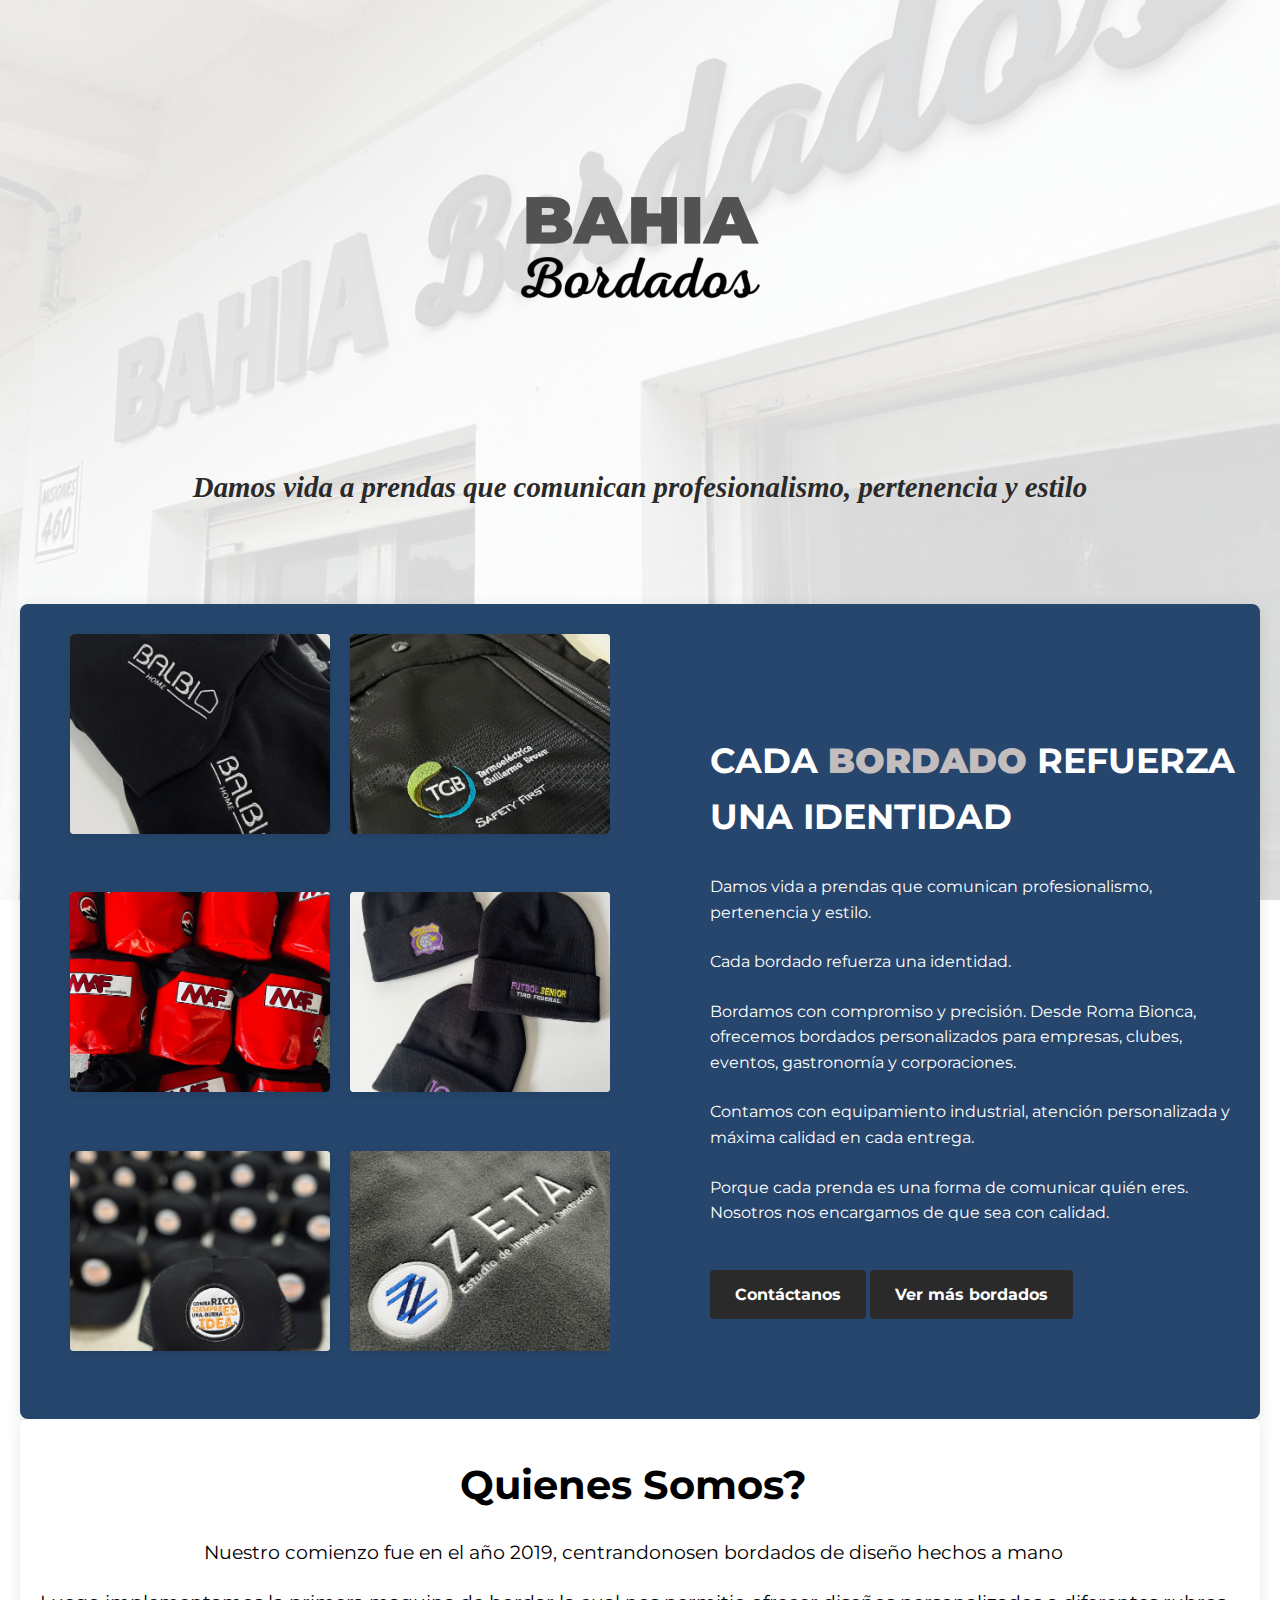
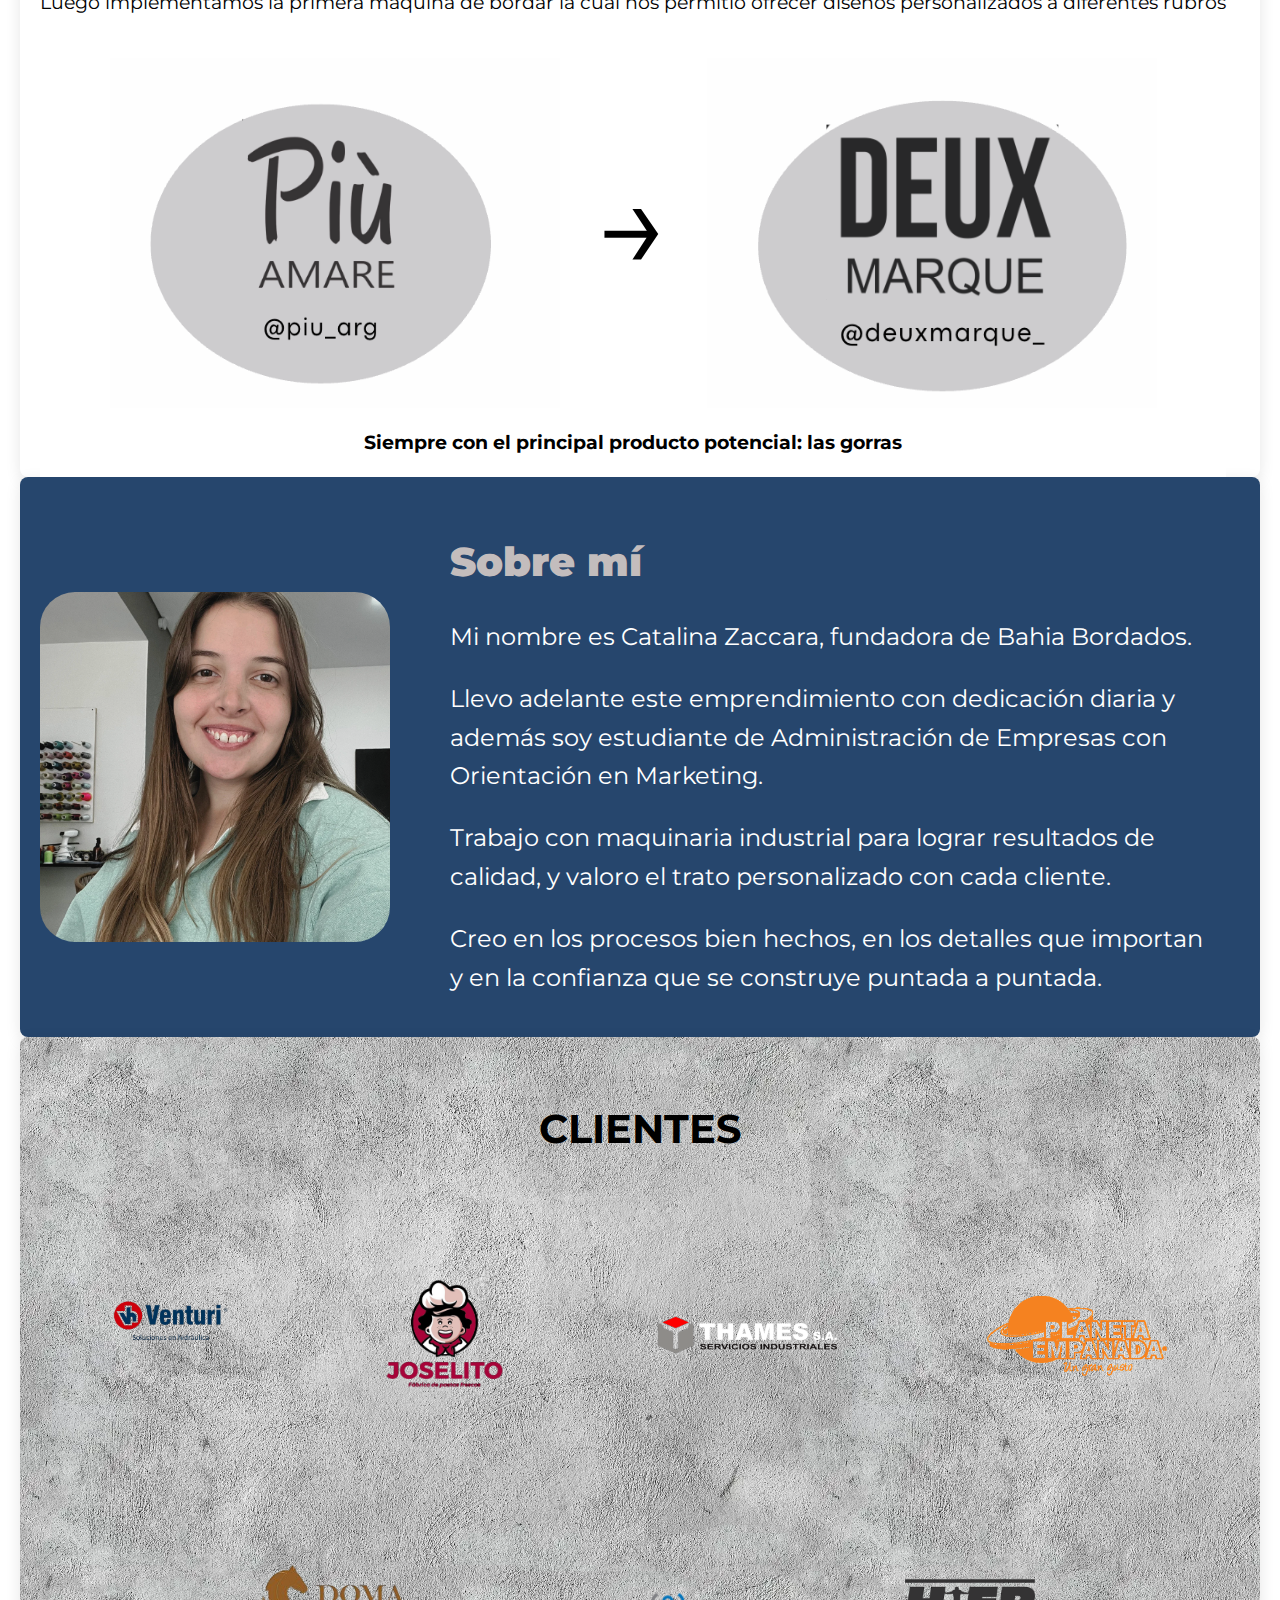
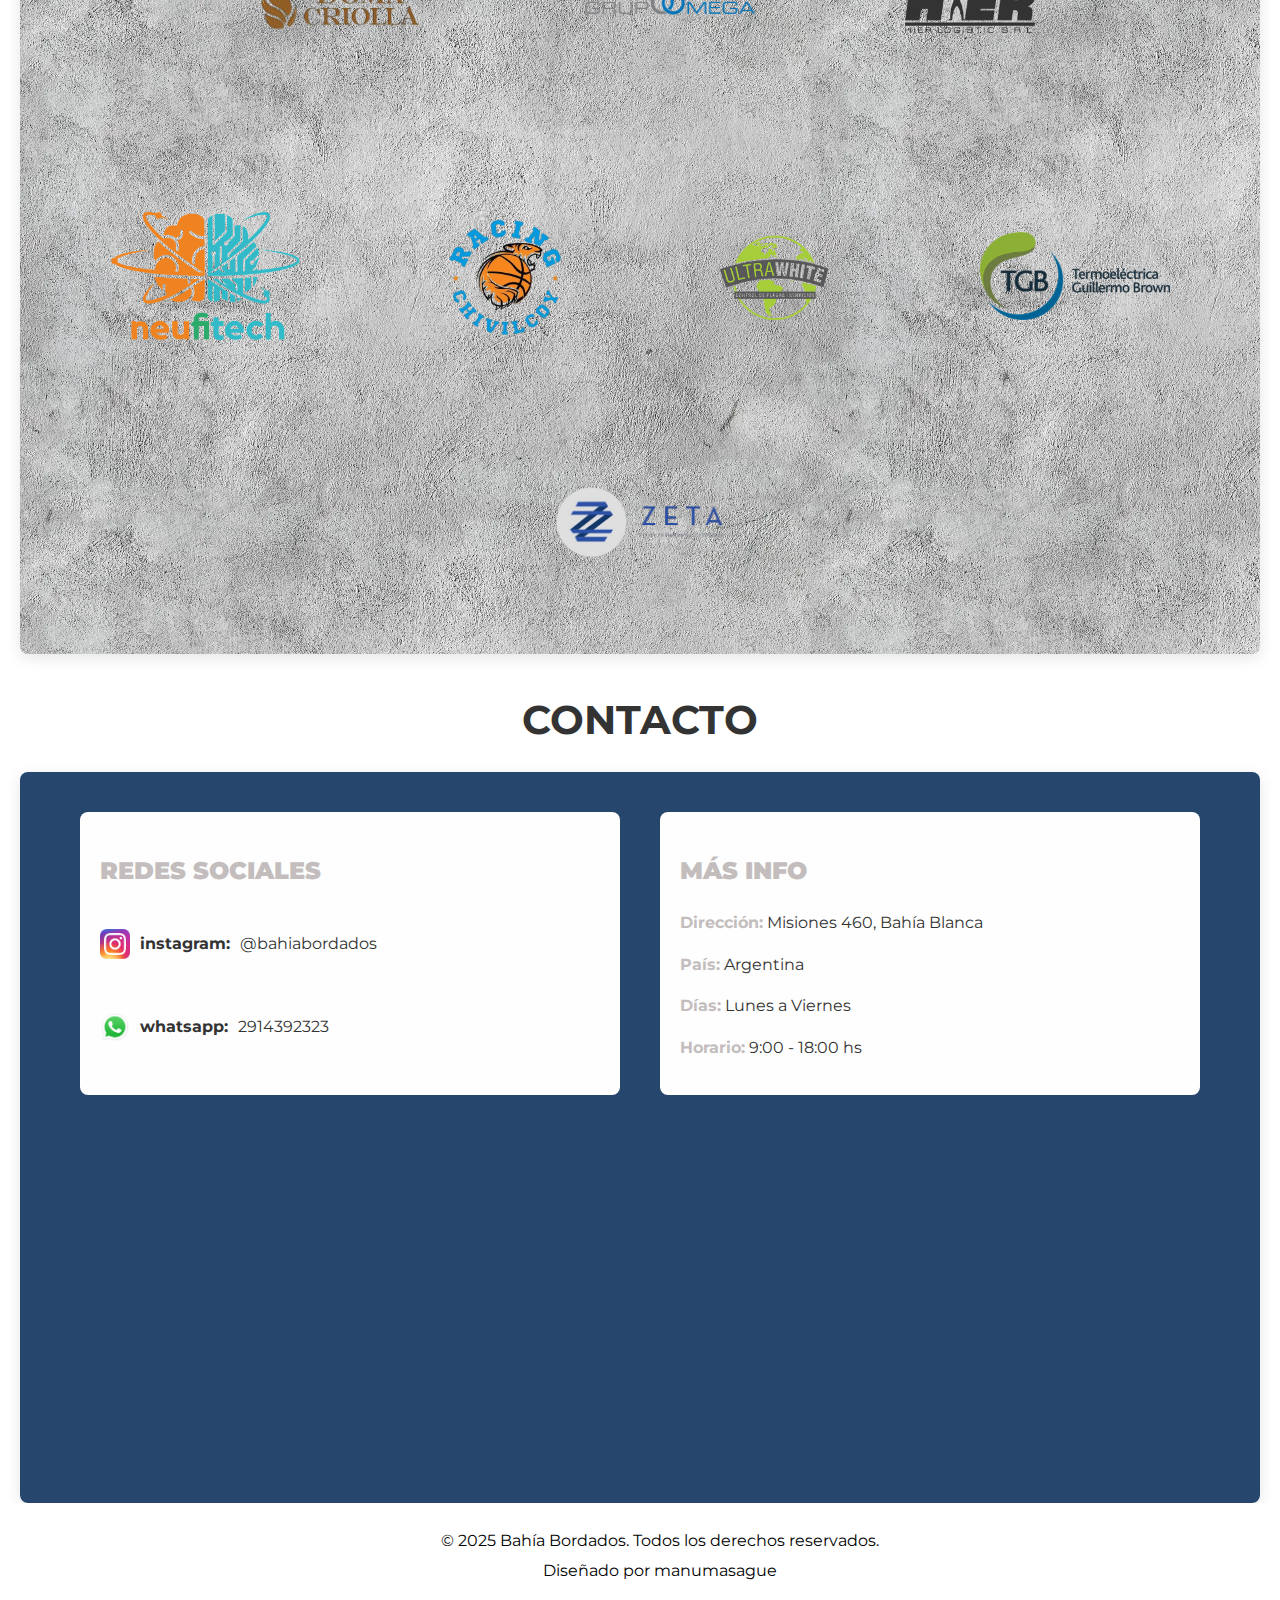
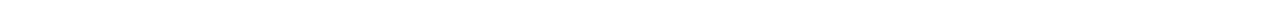
<file: index.html>
<!DOCTYPE html>
<html lang="es">
<head>
    <meta charset="UTF-8">
    <meta name="viewport" content="width=device-width, initial-scale=1.0">
    <title>Bahía Bordados</title>
    <link href="https://fonts.googleapis.com/css2?family=Playfair+Display:wght@700&family=Montserrat:wght@400;700&display=swap" rel="stylesheet">
    <link rel="preconnect" href="https://fonts.googleapis.com">
<link rel="preconnect" href="https://fonts.gstatic.com" crossorigin>
<link href="https://fonts.googleapis.com/css2?family=DM+Serif+Display:ital@0;1&display=swap" rel="stylesheet">
    <link rel="shortcut icon" href="assets/BORDADOS1.jpg" type="image/x-icon">
    <link rel="stylesheet" href="styles.css">
</head>
<body>
    <header class="header">
        <div class="logo">
            <img src="assets/BORDADOS2.png" alt="logo de Bahía Bordados">
            <h1>Damos vida a prendas que comunican profesionalismo, pertenencia y estilo</h1>
        </div>
    </header>

    <div class="container">
        <div class="images-container">
            <div>
                <div class="image-box">
                    <img src="assets/balbi.jpeg" alt="Ejemplo de bordado 1">
                </div>
                <div class="image-caption"></div>
            </div>
            <div>
                <div class="image-box">
                    <img src="assets/tcg.jpeg" alt="Ejemplo de bordado 2">
                </div>
                <div class="image-caption"></div>
            </div>
            <div>
                <div class="image-box">
                    <img src="assets/tfa.jpeg" alt="Ejemplo de bordado 3">
                </div>
                <div class="image-caption"></div>
            </div>
            <div>
                <div class="image-box">
                    <img src="assets/tiro.jpeg" alt="Ejemplo de bordado 4">
                </div>
                <div class="image-caption"></div>
            </div>
            <div>
                <div class="image-box">
                    <img src="assets/planeta.jpeg" alt="Ejemplo de bordado 5">
                </div>
                <div class="image-caption"></div>
            </div>
            <div>
                <div class="image-box">
                    <img src="assets/zeta.jpeg" alt="Ejemplo de bordado 6">
                </div>
                <div class="image-caption"></div>
            </div>
        </div>


        <div class="text-content">
            <h2>CADA <strong>BORDADO</strong> REFUERZA UNA IDENTIDAD</h2>
            <p>Damos vida a prendas que comunican profesionalismo, pertenencia y estilo.</p>
            <p>Cada bordado refuerza una identidad.</p>
            <p>Bordamos con compromiso y precisión. Desde Roma Bionca, ofrecemos bordados personalizados para empresas, clubes, eventos, gastronomía y corporaciones.</p>
            <p>Contamos con equipamiento industrial, atención personalizada y máxima calidad en cada entrega.</p>
            <p>Porque cada prenda es una forma de comunicar quién eres. Nosotros nos encargamos de que sea con calidad.</p>
            <a href= "#final" class="contact-btn">Contáctanos</a>
            <a href="pages/bordados.html" class="contact-btn">Ver más bordados</a>
        </div>
    </div>

    <div class="container-quienesomos">
        <div class="quienesomos-section">
    <h2>Quienes Somos?</h2>
    <p>Nuestro comienzo fue en el año 2019, centrandonosen bordados de diseño hechos a mano</p>
    <p>Luego implementamos la primera maquina de bordar la cual nos permitio ofrecer diseños personalizados a diferentes rubros</p>
    <div class="image-row">
        <img class="piu" src="assets/piuamare.png" alt="">
        <div class="arrow">→</div> 
        <img class="marque" src="assets/deuxmarque.png" alt="">
    </div>
    <h3>Siempre con el principal producto potencial: las gorras</h3>
</div>
    </div>
    <div class="container">
    <div class="sobremi">
        <div class="sobremi-content">
            <img src="assets/catalina.png" alt="Catalina Zaccara">
            <div class="sobremi-text">
                <h2><strong>Sobre mí</strong></h2>
                <p>Mi nombre es Catalina Zaccara, fundadora de Bahia Bordados.</p>
                <p>Llevo adelante este emprendimiento con dedicación diaria y además soy estudiante de Administración de Empresas con
                Orientación en Marketing.</p>
                <p>Trabajo con maquinaria industrial para lograr resultados de calidad, y valoro el trato personalizado con cada cliente.</p>
                <p>Creo en los procesos bien hechos, en los detalles que importan y en la confianza que se construye puntada a puntada.</p>
            </div>
        </div>
    </div>
</div>
    <div class="container-clientes">
        <div>
            <h2>clientes</h2>
            <img src="assets/venturi.png" alt="">
            <img src="assets/joselito.png" alt="">
            <img src="assets/thames.png" alt="">
            <img src="assets/planeta.png" alt="">
            <img src="assets/domacriolla.png" alt="">
            <img src="assets/grupo-omega.png" alt="">
            <img src="assets/hier.png" alt="">
            <img src="assets/neufitech.png" alt="">
            <img src="assets/racing.png" alt="">
            <img src="assets/ultrawhite.png" alt="">
            <img src="assets/TGB.png" alt="">
            <img src="assets/ZETA.png" alt="">
        </div>
    </div>

<h2 class="contactanos" id="final">CONTACTO</h2>

    <div class="container">
    <div class="contacto-content">
        <div class="redes-sociales">
            <h2><strong>REDES SOCIALES</strong></h2>
            <div class="social-icons">
                <a href="https://www.instagram.com/bahiabordados/" class="social-link">
                    <img src="assets/instagram.png" alt="Instagram">
                    <h4>instagram: </h4>
                    <span>@bahiabordados</span>
                </a>
                <a href="#" class="social-link">
                    <img src="assets/Whatsapp.png" alt="WhatsApp">
                    <h4>whatsapp: </h4>
                    <span>2914392323</span>
                </a>
            </div>
        </div>
        
        <div class="mas-info">
            <h2><strong>MÁS INFO</strong></h2>
            <div class="info-details">
                <p><strong>Dirección:</strong> Misiones 460, Bahía Blanca</p>
                <p><strong>País:</strong> Argentina</p>
                <p><strong>Días:</strong> Lunes a Viernes</p>
                <p><strong>Horario:</strong> 9:00 - 18:00 hs</p>
            </div>
        </div>
        
        <div class="mapa">
            <iframe src="https://www.google.com/maps/embed?pb=!1m18!1m12!1m3!1d3112.351137518243!2d-62.26259222364801!3d-38.73260378711502!2m3!1f0!2f0!3f0!3m2!1i1024!2i768!4f13.1!3m3!1m2!1s0x95eda33301745823%3A0xb1a4a47521818fa!2sMisi%C3%B3nes%20460%2C%20B8000KCJ%20Bah%C3%ADa%20Blanca%2C%20Provincia%20de%20Buenos%20Aires!5e0!3m2!1ses!2sar!4v1755120449114!5m2!1ses!2sar" width="100%" height="300" style="border:0;" allowfullscreen="" loading="lazy" referrerpolicy="no-referrer-when-downgrade"></iframe>
        </div>
    </div>
</div>

    <footer class="footer">
        <p>&copy; 2025 Bahía Bordados. Todos los derechos reservados.</p>
        <p>Diseñado por manumasague</p>
    </footer>
</body>
</html>
</file>
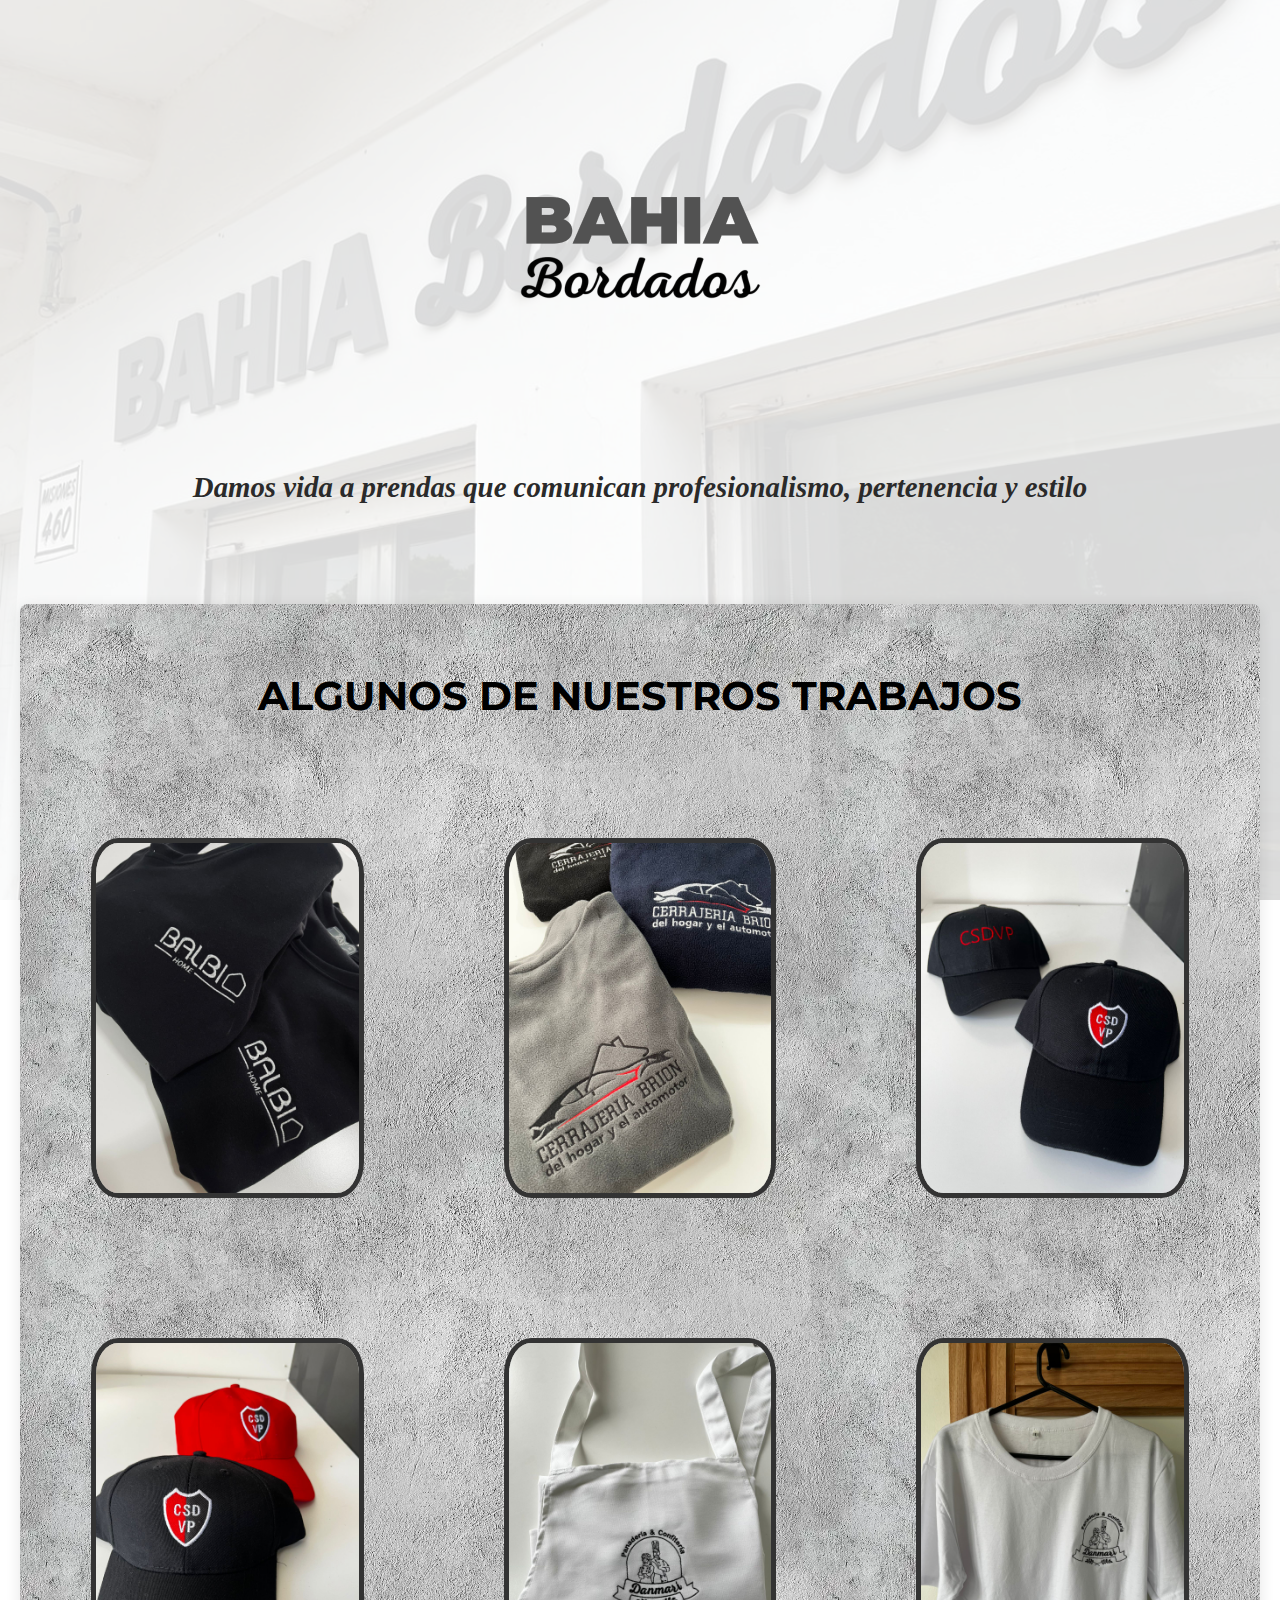
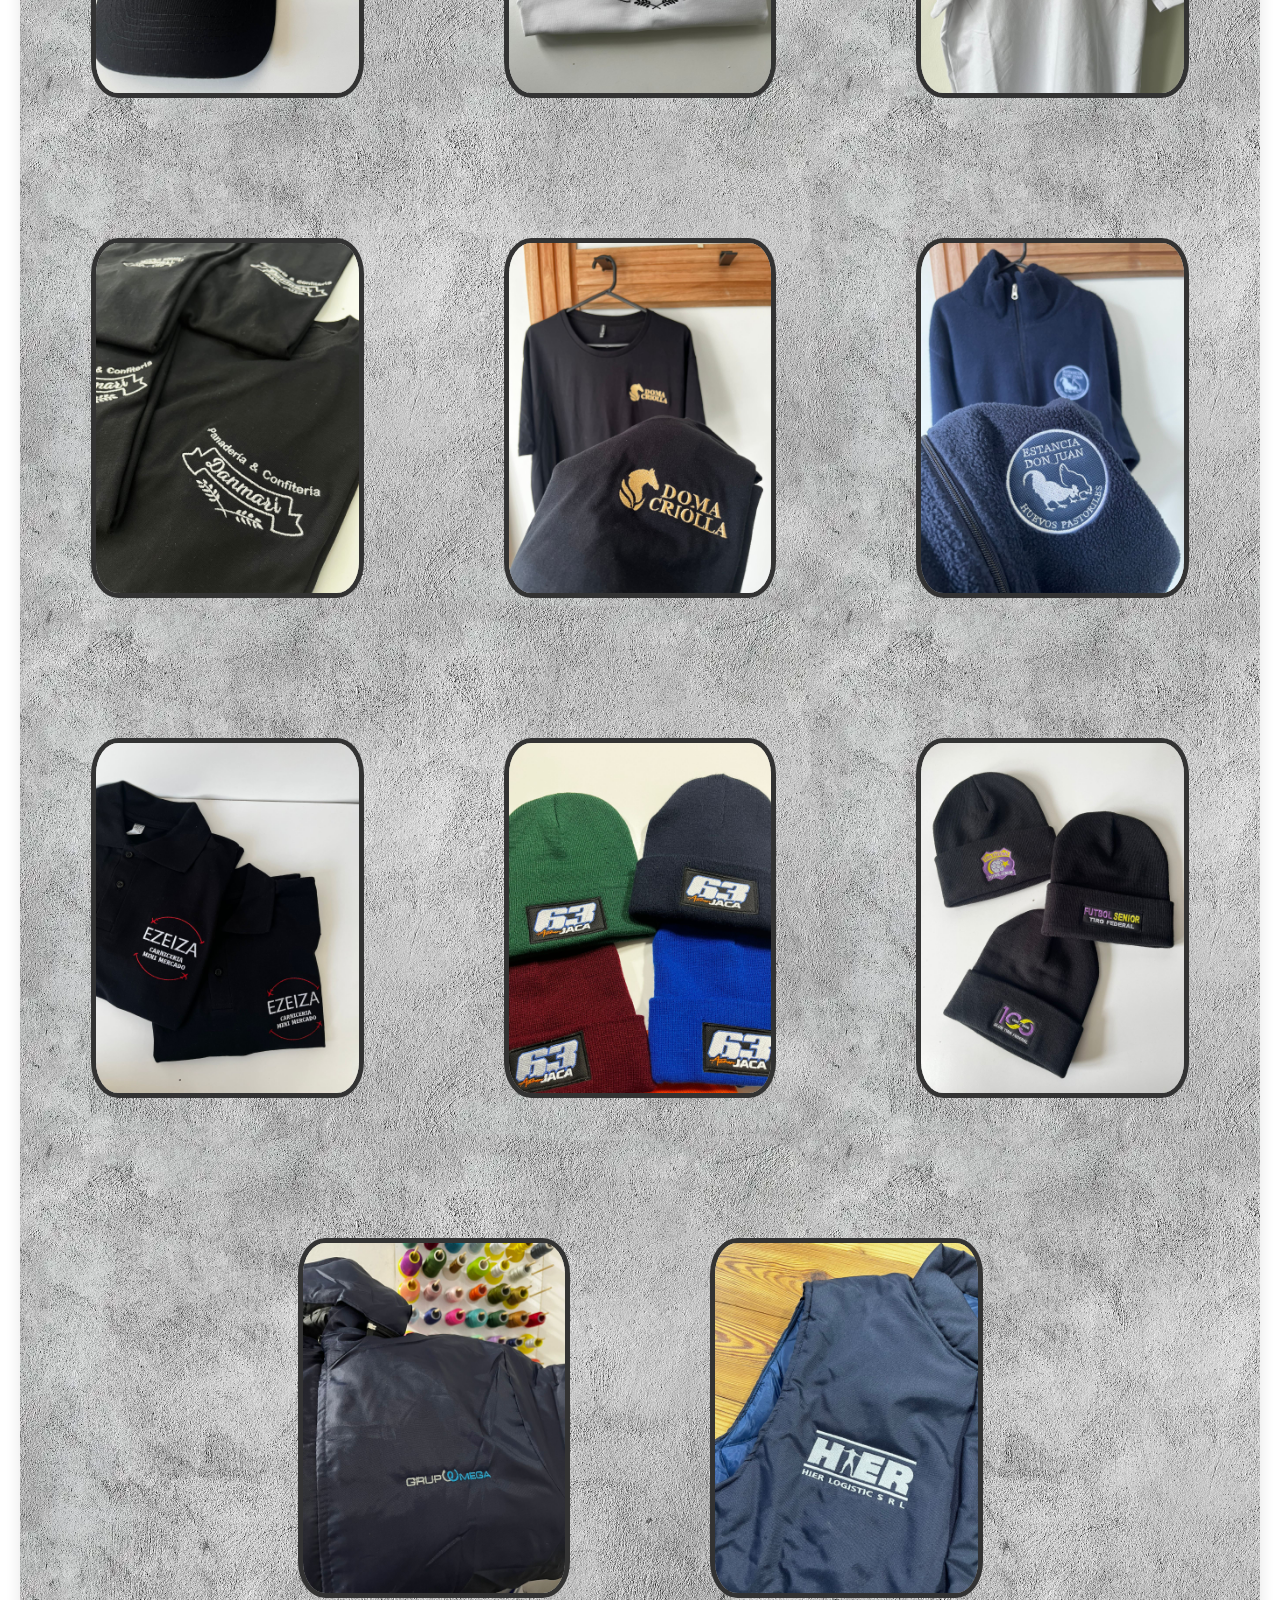
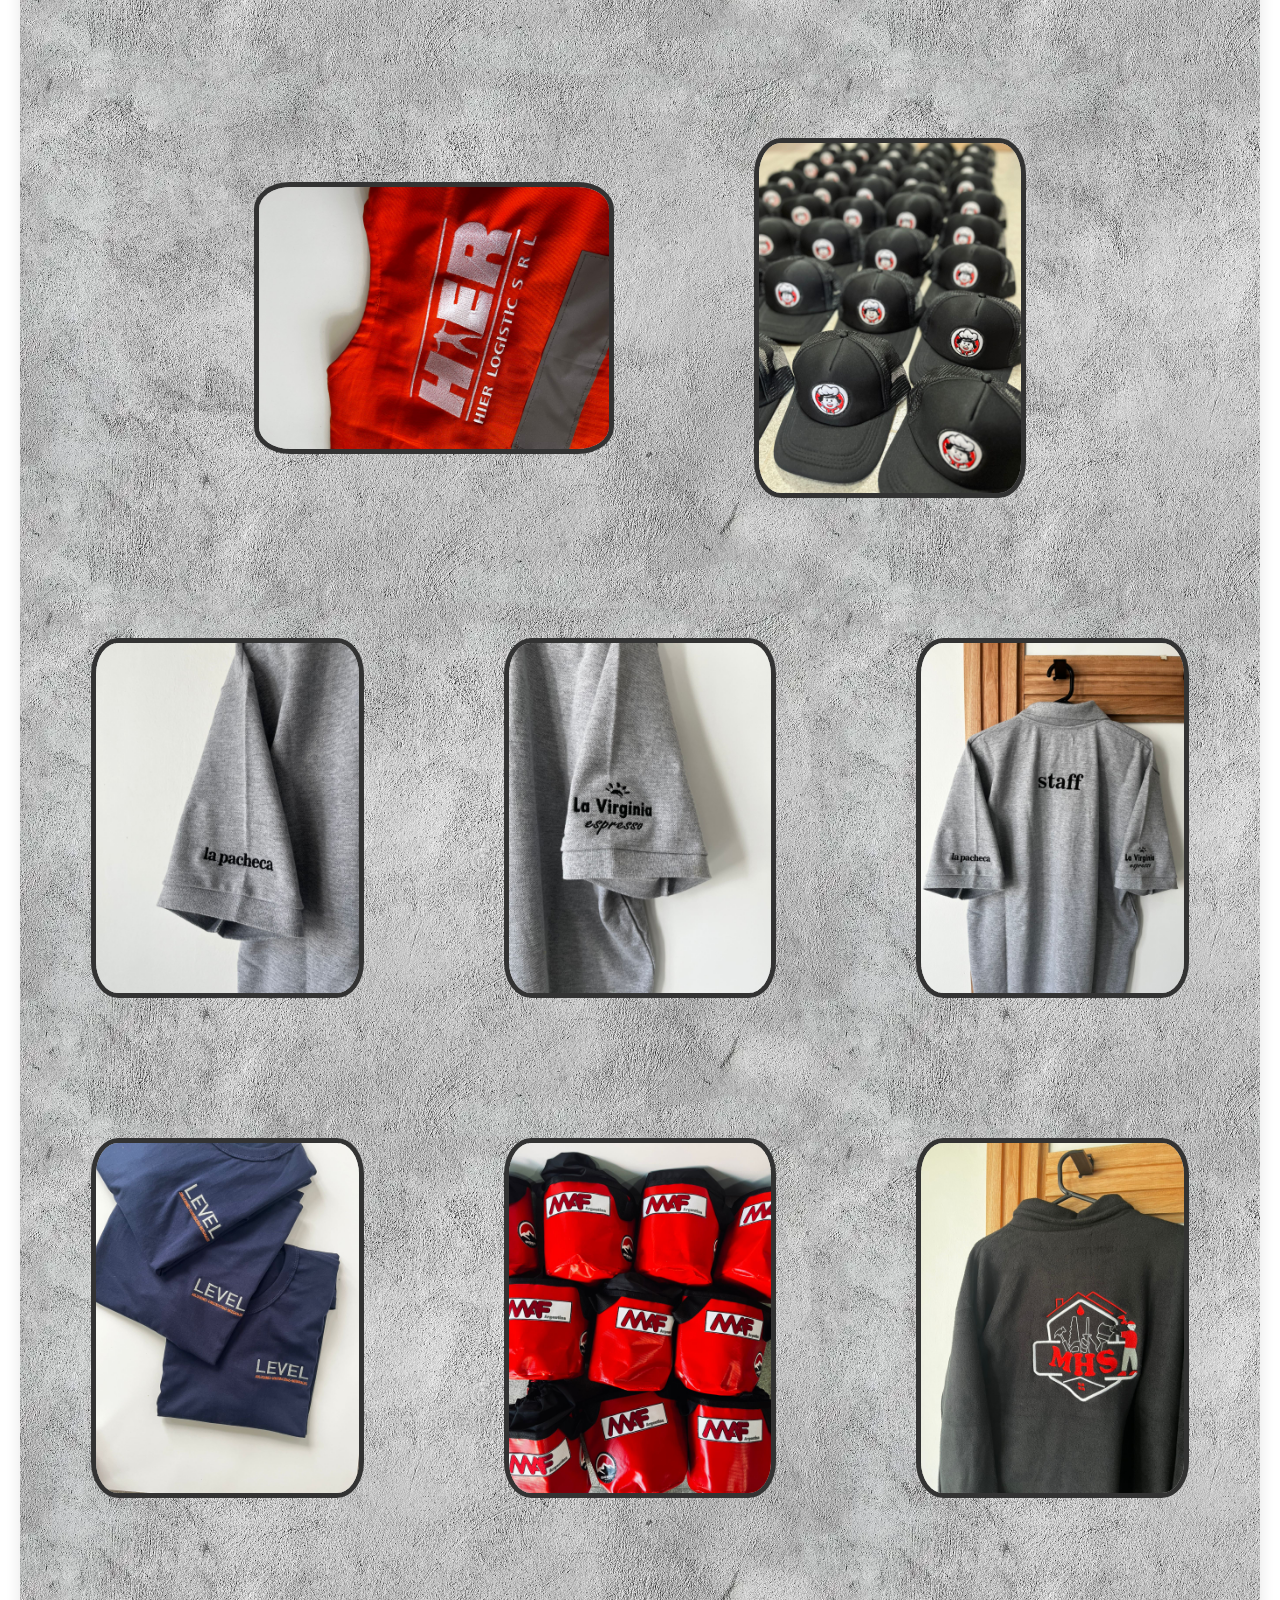
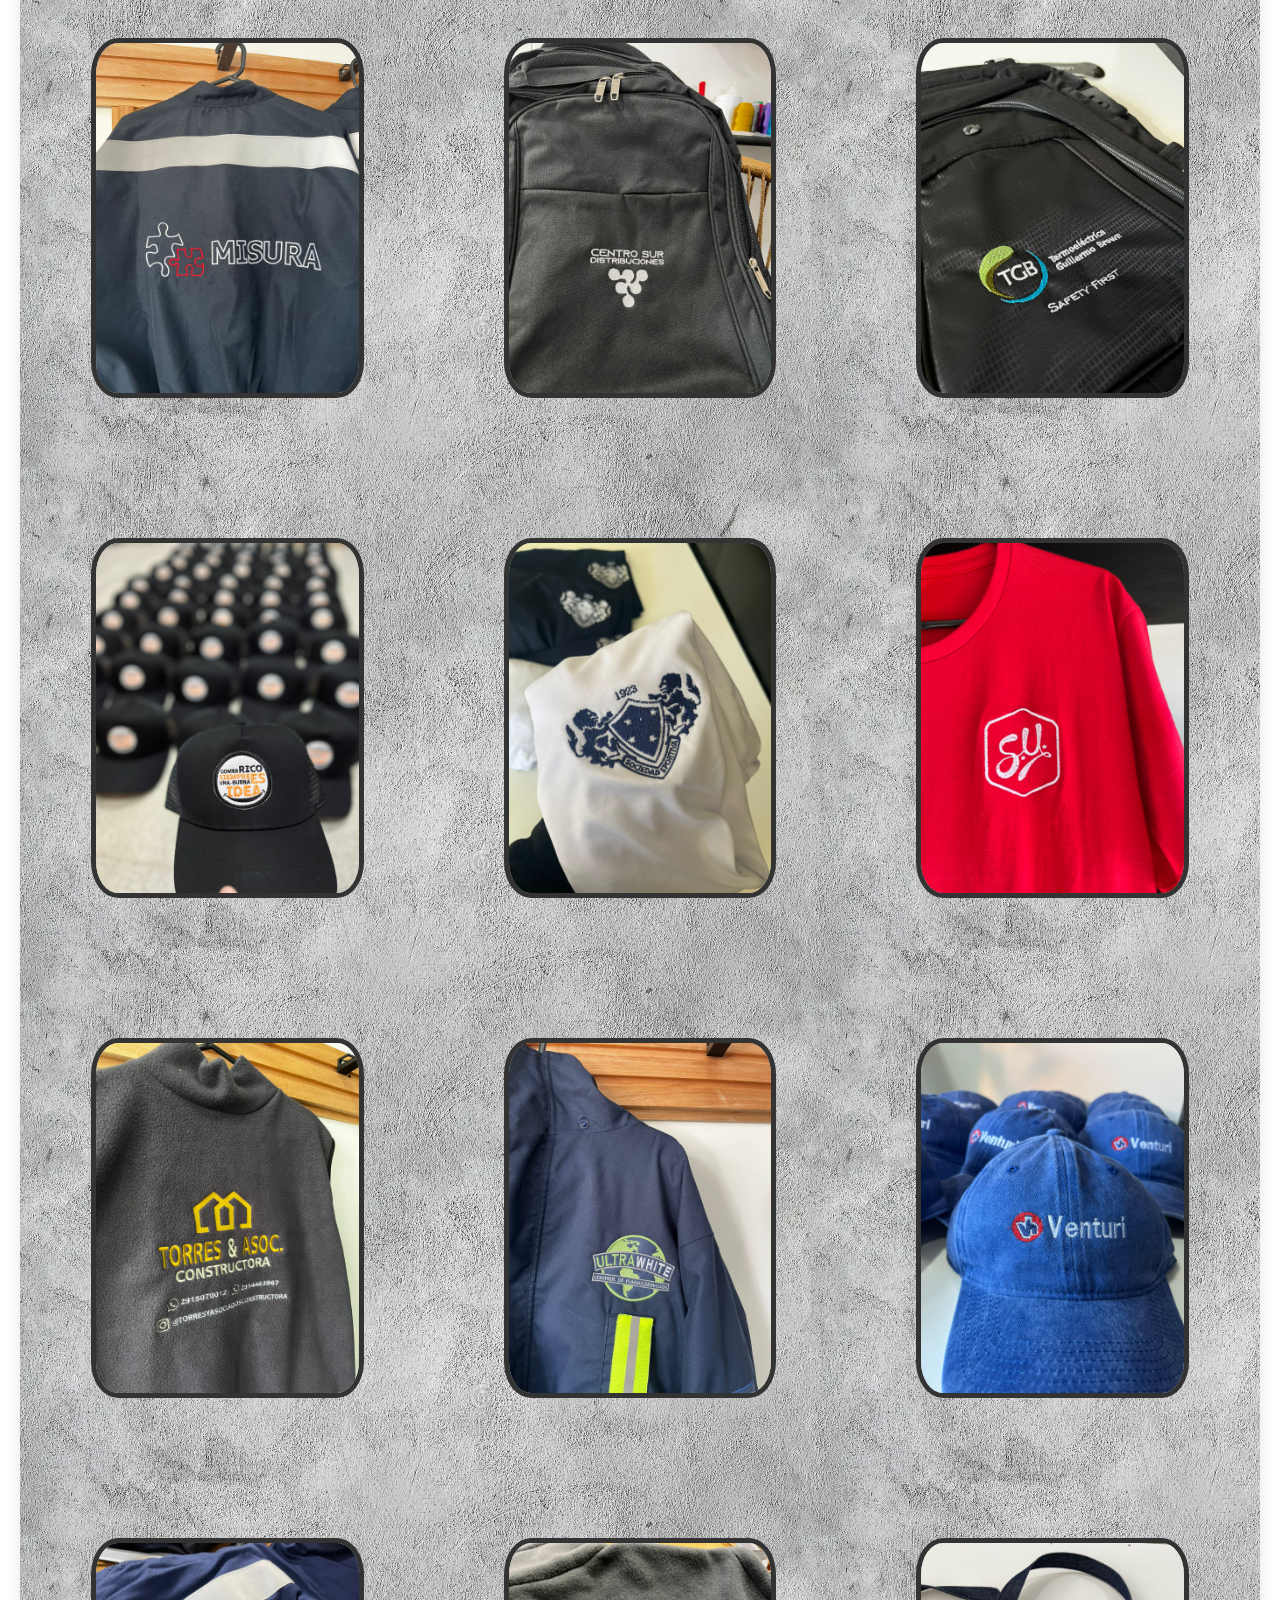
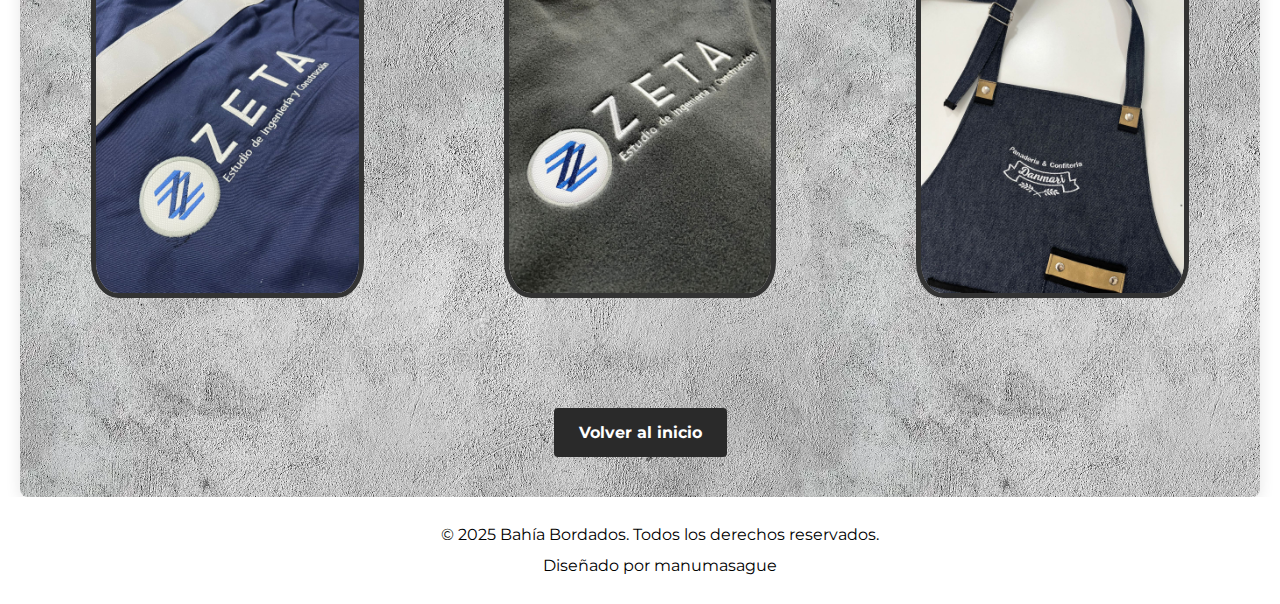
<file: pages/bordados.html>
<!DOCTYPE html>
<html lang="es">
<head>
    <meta charset="UTF-8">
    <meta name="viewport" content="width=device-width, initial-scale=1.0">
    <title>Bahía Bordados</title>
    <link href="https://fonts.googleapis.com/css2?family=Playfair+Display:wght@700&family=Montserrat:wght@400;700&display=swap" rel="stylesheet">
    <link rel="preconnect" href="https://fonts.googleapis.com">
<link rel="preconnect" href="https://fonts.gstatic.com" crossorigin>
<link href="https://fonts.googleapis.com/css2?family=DM+Serif+Display:ital@0;1&display=swap" rel="stylesheet">
    <link rel="shortcut icon" href="../assets/BORDADOS1.jpg" type="image/x-icon">
    <link rel="stylesheet" href="../styles.css">
</head>
<body>
    <header class="header">
        <div class="logo">
            <img src="../assets/BORDADOS2.png" alt="logo de Bahía Bordados">
            <h1>Damos vida a prendas que comunican profesionalismo, pertenencia y estilo</h1>
        </div>
    </header>
    
    <div class="container-trabajos">
        <div>
            <h2>ALGUNOS DE NUESTROS TRABAJOS</h2>
            <img src="../assets/balbihome.jpeg" alt="">
            <img src="../assets/cerrajeriabrion.jpeg" alt="">
            <img src="../assets/csdgorras.jpeg" alt="">
            <img src="../assets/csdvip.jpeg" alt="">
            <img src="../assets/danmar.jpeg" alt="">
            <img src="../assets/danmaremera.jpeg" alt="">
            <img src="../assets/panaderiadonmar.jpeg" alt="">
            <img src="../assets/domabordado.jpeg" alt="">
            <img src="../assets/Estanciadonjuan.jpeg" alt="">
            <img src="../assets/ezeiza.jpeg" alt="">
            <img src="../assets/gorrojaca.jpeg" alt="">
            <img src="../assets/gorrostiro.jpeg" alt="">
            <img src="../assets/grupomega.jpeg" alt="">
            <img src="../assets/hiercampera.jpeg" alt="">
            <img src="../assets/hierojo.jpeg" alt="">
            <img src="../assets/josegorras.jpeg" alt="">
            <img src="../assets/lapacheca.jpeg" alt="">
            <img src="../assets/lavirginia.jpeg" alt="">
            <img src="../assets/staff.jpeg" alt="">
            <img src="../assets/level.jpeg" alt="">
            <img src="../assets/mafroja.jpeg" alt="">
            <img src="../assets/mhsa.jpeg" alt="">
            <img src="../assets/misura.jpeg" alt="">
            <img src="../assets/mochicentrosur.jpeg" alt="">
            <img src="../assets/mochitgd.jpeg" alt="">
            <img src="../assets/planetagorras.jpeg" alt="">
            <img src="../assets/sportiva.jpeg" alt="">
            <img src="../assets/syroja.jpeg" alt="">
            <img src="../assets/torres.jpeg" alt="">
            <img src="../assets/ultrawhite.jpeg" alt="">
            <img src="../assets/venturi.jpeg" alt="">
            <img src="../assets/zetacampera.jpeg" alt="">
            <img src="../assets/zetapolar.jpeg" alt="">
            <img src="../assets/panmardelantal.jpeg" alt="">
            <a class="contact-btn" href="../index.html">Volver al inicio</a>
        </div>
    </div>

    <footer class="footer">
        <p>&copy; 2025 Bahía Bordados. Todos los derechos reservados.</p>
        <p>Diseñado por manumasague</p>
    </footer>
</body>
</html>
</file>
<file: styles.css>
/* Estilos generales */
body {
    font-family: 'Montserrat', sans-serif;
    margin: 0;
    padding: 0;
    color: #333;
    line-height: 1.6;
    position: relative;
    min-height: 100vh;
}

body::before {
    content: "";
    background-image: url('./assets/local.jpeg');
    background-size: cover;
    background-position: center;
    background-attachment: fixed;
    opacity: 0.15;
    position: absolute;
    top: 0;
    left: 0;
    right: 0;
    bottom: 0;
    z-index: -1;
}

/* Header */
.header {
    position: fixed ;
    text-align: center;
    padding: 60px 20px 40px;
    margin-bottom: 40px;
    position: relative;
    overflow: hidden;
    color: rgb(0, 0, 0);
}

.logo {
    display: flex;
    flex-direction: column;
    align-items: center;
    justify-content: center;
    position: relative;
}

.logo h1 {
    font-size: 1.8rem;
    color: #2a2a2a;
    margin-top: 10px;
    text-align: center;
    font-family: dm-serif-display, serif; 
    font-weight: 600;
    line-height: 1.2;
    font-style: oblique;
}

.images-container { 
    background-color: #26466D;
}

.text-content {
    background-color: #26466D;
}

.logo-main {
    font-family: 'Playfair Display', serif;
    font-size: 4rem;
    font-weight: 700;
    color: #2a2a2a;
    margin-bottom: 0;
    line-height: 1;
}

.logo-sub {
    font-family: 'Montserrat', sans-serif;
    font-size: 3.0rem;
    font-weight: 900;
    letter-spacing: 5px;
    text-transform: uppercase;
    color: #555;
    margin-top: 10px;
}

/* Contenedor principal */
.container {
    display: flex;
    max-width: 1200px;
    margin: 0 auto;
    padding: 0 20px;
    background-color: rgba(255, 255, 255, 0.85);
    border-radius: 8px;
    box-shadow: 0 4px 15px rgba(0, 0, 0, 0.1);
    background-color: #26466D;
}

/* Sección de texto */
.text-content {
    flex: 1;
    padding: 100px 0 100px 100px; 
}

.text-content p {
    margin-bottom: 1.5rem;
}

.text-content h2 {
    font-size: 35px;
}

/* Sección de imágenes */
.images-container {
    width: 45%;
    display: grid;
    grid-template-columns: repeat(2, 1fr);
    gap: 20px;
    padding: 30px 0 30px 30px; 
}

.image-box {
    width: 100%;
    height: 200px;
    background-color: rgba(255, 255, 255, 0.7);
    display: flex;
    align-items: center;
    justify-content: center;
    overflow: hidden;
    border-radius: 4px;
    box-shadow: 0 2px 10px rgba(0, 0, 0, 0.1);
    transition: transform 0.3s ease;
}

.image-box:hover {
    transform: translateY(-5px);
}

.image-box img {
    width: 100%;
    height: 100%;
    object-fit: cover;
}

.image-caption {
    margin-top: 8px;
    font-size: 0.9rem;
    text-align: left; 
    color: #555;
    font-weight: 500;
}

/* Botón de contacto */
.contact-btn {
    display: inline-block;
    background-color: #2a2a2a;
    color: white;
    padding: 12px 25px;
    border-radius: 4px;
    text-decoration: none;
    font-weight: bold;
    margin-top: 20px;
    transition: background-color 0.3s;
}

.contact-btn:hover {
    background-color: #555;
}

strong {
    color: #c3bdbd;
}

p {
    color: white;
}

.text-content h2 {
    color: white;
}

.quienesomos-section {
    background-color: white;
    color: rgb(0, 0, 0);
    text-align: center;
}

.quienesomos-section h2 {
    font-size: 2.5rem;
    margin-bottom: 20px;
    color: black;
}

.quienesomos-section p {
    font-size: 1.2rem;
    margin-bottom: 20px;
    color: black;
}

.piu {
    width: 450px;
    height: 350px;
    margin-top: 20px;
}

.marque {
    width: 450px;
    height: 350px;
    margin-top: 20px;
}

.quienesomos-section strong {
    color: black;
}

/* Estilos para la fila de imágenes con flecha */
.image-row {
    display: flex;
    align-items: center;
    justify-content: center;
    gap: 20px; 
    margin: 20px 0;
}

.arrow {
    font-size: 8rem; 
    color: #000000; 
    margin: 0 15px;
    animation: bounce 2s infinite; 
}

.sobremi h2 {
    font-size: 2.5rem;
    margin-bottom: 20px;
}

.sobremi p {
    font-size: 1.5rem;
    margin-bottom: 20px;
    color: rgb(255, 255, 255);
}

.sobremi img {
    width: 450px;
    height: 450px;
    margin-top: 20px;
    border-radius: 10%; 
}
/* Estilos para la sección "Sobre mí" */
.sobremi-content {
    display: flex;
    align-items: center;
    gap: 40px;
    width: 100%;
}

.sobremi img {
    width: 350px; 
    height: 350px;
    border-radius: 10%;
    object-fit: cover;
    flex-shrink: 0; 
}

.sobremi-text {
    flex: 1;
    padding: 20px;

}

.container-quienesomos {
    display: flex;
    max-width: 1200px;
    margin: 0 auto;
    padding: 0 20px;
    background-color: rgba(255, 255, 255, 0.85);
    border-radius: 8px;
    box-shadow: 0 4px 15px rgba(0, 0, 0, 0.1);
    background-color: #ffffff;
}

.container-clientes {
    display: flex;
    max-width: 1200px;
    margin: 0 auto;
    padding: 0 20px;
    background-color: rgba(255, 255, 255, 0.85);
    border-radius: 8px;
    box-shadow: 0 4px 15px rgba(0, 0, 0, 0.1);
    background-color: #ffffff;
    background-image: url('./assets/hormigon.jpg');
    
}

.container-clientes div {
    display: flex;
    flex-wrap: wrap;         
    justify-content: center; 
    align-items: center;     
    gap: 40px;               
    padding: 40px 0;
}

.container-clientes div h2 {
    width: 100%;
    text-align: center;
    font-size: 2.5rem;
    margin-bottom: 20px;
    color: #000000;
}
.container-clientes h2 {
    font-size: 2.5rem;
    margin: 20px 0;
    text-align: center;
    color: #000000;
    text-transform: uppercase;
}

.container-clientes img {
    max-width: 190px; 
    max-height: 130px; 
    width: auto;       
    height: auto;      
    object-fit: contain; 
    margin: 50px;
}


.contacto-content {
    display: grid;
    grid-template-columns: 1fr 1fr;
    gap: 40px;
    width: 100%;
    padding: 40px;
}

.redes-sociales, .mas-info {
    background-color: #fefefe;
    padding: 20px;
    border-radius: 8px;
}

.social-icons {
    display: flex;
    flex-direction: column;
    gap: 15px;
    margin-top: 20px;
}

.social-link {
    display: flex;
    align-items: center;
    gap: 10px;
    text-decoration: none;
    color: #333;
    transition: transform 0.3s;
}

.social-link:hover {
    transform: translateX(5px);
}
.social-link img {
    width: 30px;
    height: 30px;
}

.info-details {
    margin-top: 20px;
}

.info-details p {
    margin-bottom: 15px;
    color: #333;
}

.mapa {
    grid-column: span 2;
    margin-top: 20px;
}

.contactanos {
    text-align: center;
    font-size: 2.5rem;
    margin-bottom: 20px;
    color: #333;
}

.footer {
    background-color: #ffffff;
    color: rgb(255, 255, 255);
    text-align: center;
    padding: 20px;
    position: relative;
    bottom: 0;
    width: 100%;
}

footer p {
    margin: 5px 0;
    font-size: 1rem;
    color: #000000;
}

.container-trabajos {
    display: flex;
    max-width: 1200px;
    margin: 0 auto;
    padding: 0 20px;
    background-color: rgba(255, 255, 255, 0.85);
    border-radius: 8px;
    box-shadow: 0 4px 15px rgba(0, 0, 0, 0.1);
    background-color: #ffffff;
    background-image: url('../assets/hormigon.jpg');
    
}
.container-trabajos {
    display: flex;
    max-width: 1200px;
    margin: 0 auto;
    padding: 0 20px;
    background-color: rgba(255, 255, 255, 0.85);
    border-radius: 8px;
    box-shadow: 0 4px 15px rgba(0, 0, 0, 0.1);
    background-color: #ffffff;
    background-image: url('./assets/hormigon.jpg');
    
}

.container-trabajos div {
    display: flex;
    flex-wrap: wrap;         
    justify-content: center; 
    align-items: center;     
    gap: 40px;               
    padding: 40px 0;
}

.container-trabajos div h2 {
    width: 100%;
    text-align: center;
    font-size: 2.5rem;
    margin-bottom: 20px;
    color: #000000;
}
.container-trabajos h2 {
    font-size: 2.5rem;
    margin: 20px 0;
    text-align: center;
    color: #000000;
    text-transform: uppercase;
}

.container-trabajos img {
    max-width: 350px; 
    max-height: 350px; 
    width: auto;       
    height: auto;      
    object-fit: contain; 
    margin: 50px;
    border-style: solid;
    border-radius: 10%;
    border-width: 5px;
}

.container-trabajos img:hover {
    transform: translateY(-10px);
}

/* Responsive */
@media (max-width: 768px) {
    .contacto-content {
        grid-template-columns: 1fr;
    }
    
    .mapa {
        grid-column: span 1;
    }
}

/* Responsive para móviles */
@media (max-width: 768px) {
    .sobremi-content {
        flex-direction: column;
    }
    
    .sobremi img {
        width: 250px;
        height: 250px;
        margin-bottom: 20px;
    }
}

/* Animación opcional para la flecha */
@keyframes bounce {
    0%, 20%, 50%, 80%, 100% {transform: translateX(0);}
    40% {transform: translateX(-10px);}
    60% {transform: translateX(-5px);}
}

/* Responsive */
@media (max-width: 768px) {
    .container {
        flex-direction: column;
        padding: 20px;
    }

    .text-content {
        padding: 0;
        margin-bottom: 20px;
    }

    .images-container {
        width: 100%;
        padding: 20px 0 0 0;
        grid-template-columns: repeat(2, 1fr);
    }

    .logo-main {
        font-size: 3rem;
    }

    .logo-sub {
        font-size: 1.2rem;
    }
}

@media (max-width: 480px) {
    .header {
        padding: 40px 20px 30px;
    }

    .logo-main {
        font-size: 2.5rem;
    }

    .logo-sub {
        font-size: 1rem;
        letter-spacing: 3px;
    }

    .images-container {
        grid-template-columns: 1fr;
    }
}
</file>
